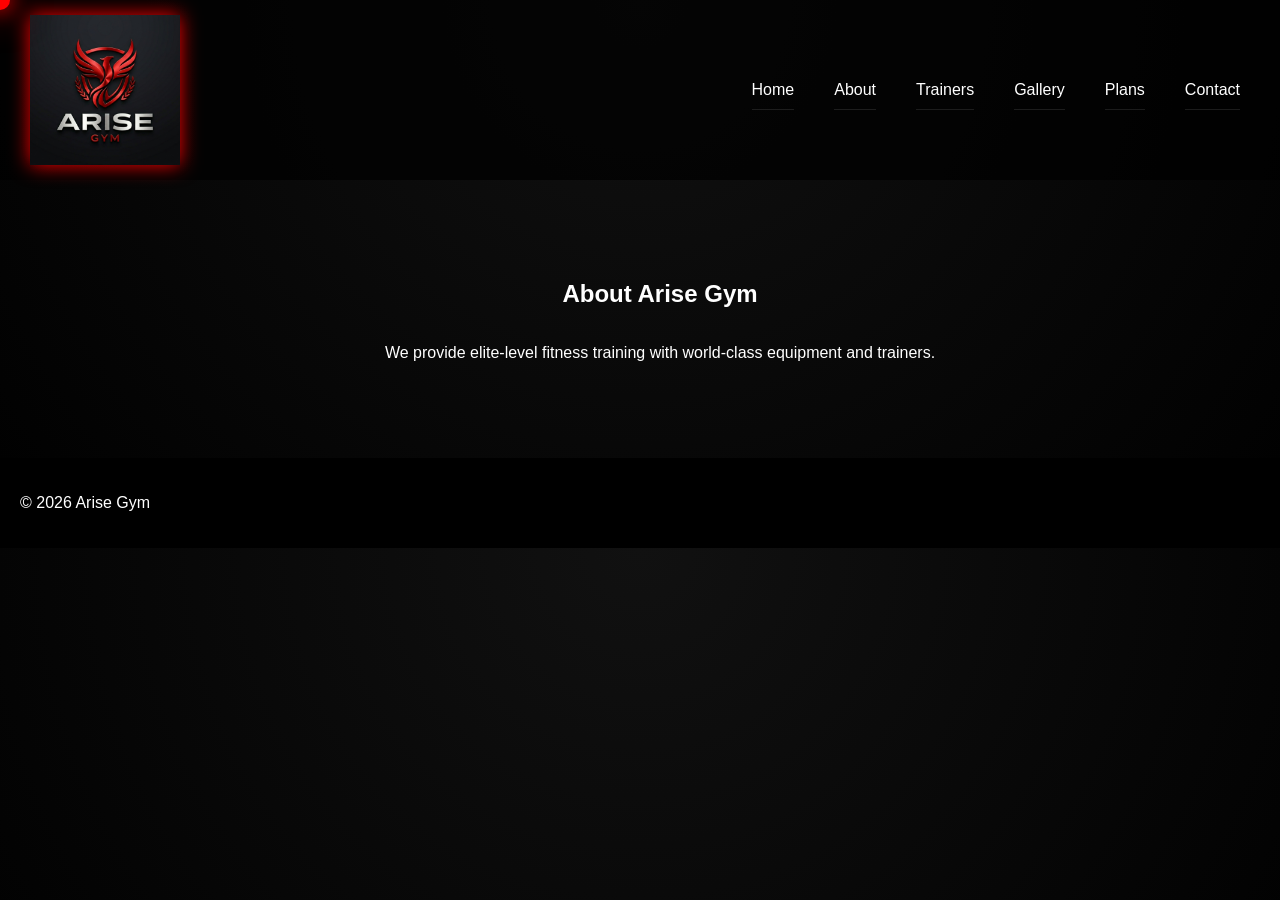
<file: about.html>
<!DOCTYPE html>

<html lang="en">
<head>
  <meta charset="UTF-8">
  <title>About - Arise Gym</title>
  <link rel="stylesheet" href="assets/css/style.css">
</head>

<body>
<div class="cursor"></div>  

<header class="navbar">
  <img src="assets/images/logo.png" class="logo">

  <nav>
    <a href="index.html">Home</a>
    <a href="about.html">About</a>
    <a href="trainers.html">Trainers</a>
    <a href="gallery.html">Gallery</a>
    <a href="membership.html">Plans</a>
    <a href="contact.html">Contact</a>
  </nav>
</header>

<section class="section">
  <h2>About Arise Gym</h2>
  <p>We provide elite-level fitness training with world-class equipment and trainers.</p>
</section>

<footer>
  <p>© 2026 Arise Gym</p>
</footer>
<script src="assets/js/script.js"></script>
</body>
</html>
</file>
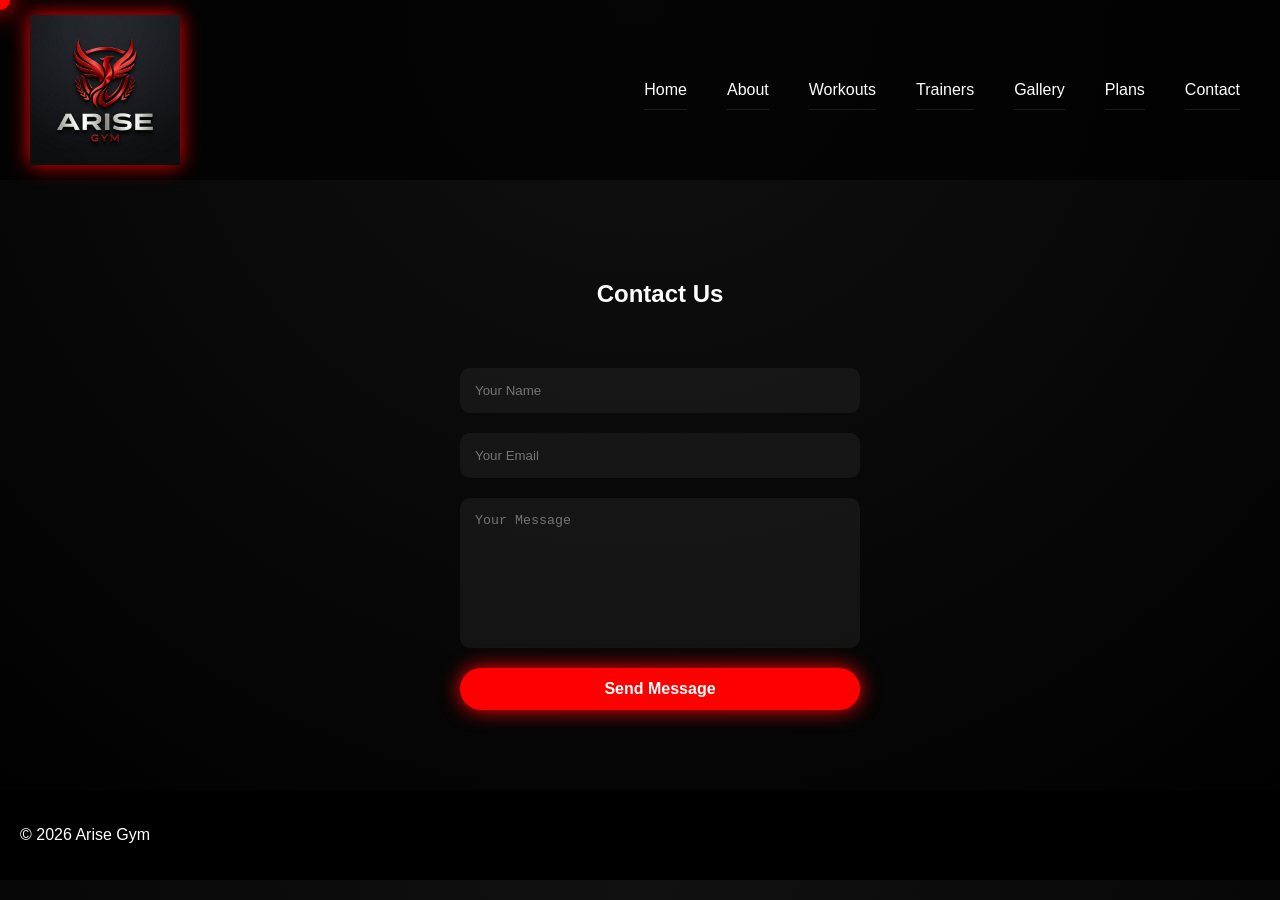
<file: contact.html>
<!DOCTYPE html>
<html lang="en">
<head>
  <meta charset="UTF-8">
  <title>Contact | Arise Gym</title>

  <link rel="stylesheet" href="assets/css/style.css">
</head>

<body>
<div class="cursor"></div>
<header class="navbar">
  <img src="assets/images/logo.png" class="logo">
  <nav>
    <a href="index.html">Home</a>
    <a href="about.html">About</a>
    <a href="workouts.html">Workouts</a>
    <a href="trainers.html">Trainers</a>
    <a href="gallery.html">Gallery</a>
    <a href="membership.html">Plans</a>
    <a href="contact.html">Contact</a>
  </nav>
</header>

<section class="section contact-section">
  <h2>Contact Us</h2>

  <div class="contact-container">

    <form class="contact-form">
      <input type="text" placeholder="Your Name" required>
      <input type="email" placeholder="Your Email" required>
      <textarea placeholder="Your Message" required></textarea>

      <button class="btn glow">Send Message</button>
    </form>

  </div>
</section>


<footer>
  <p>© 2026 Arise Gym</p>
</footer>
<script src="assets/js/script.js"></script>
</body>
</html>
</file>
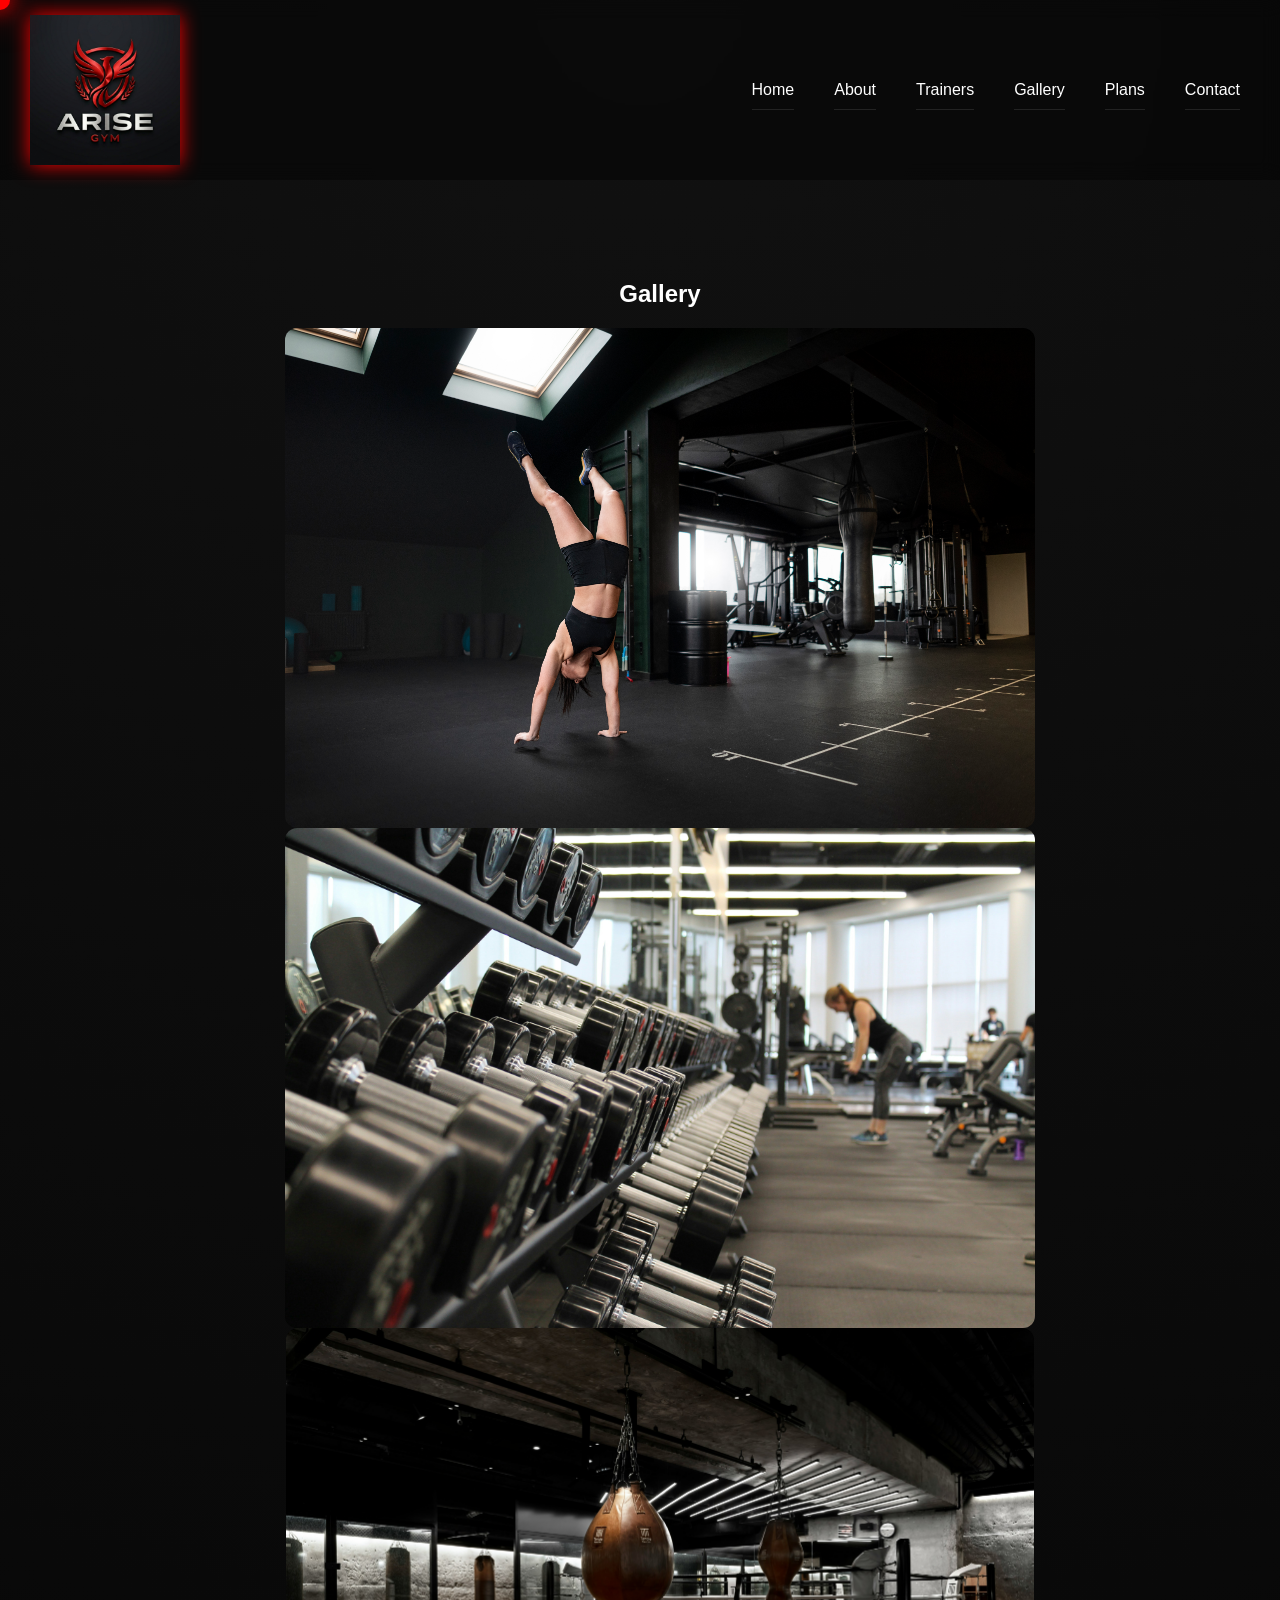
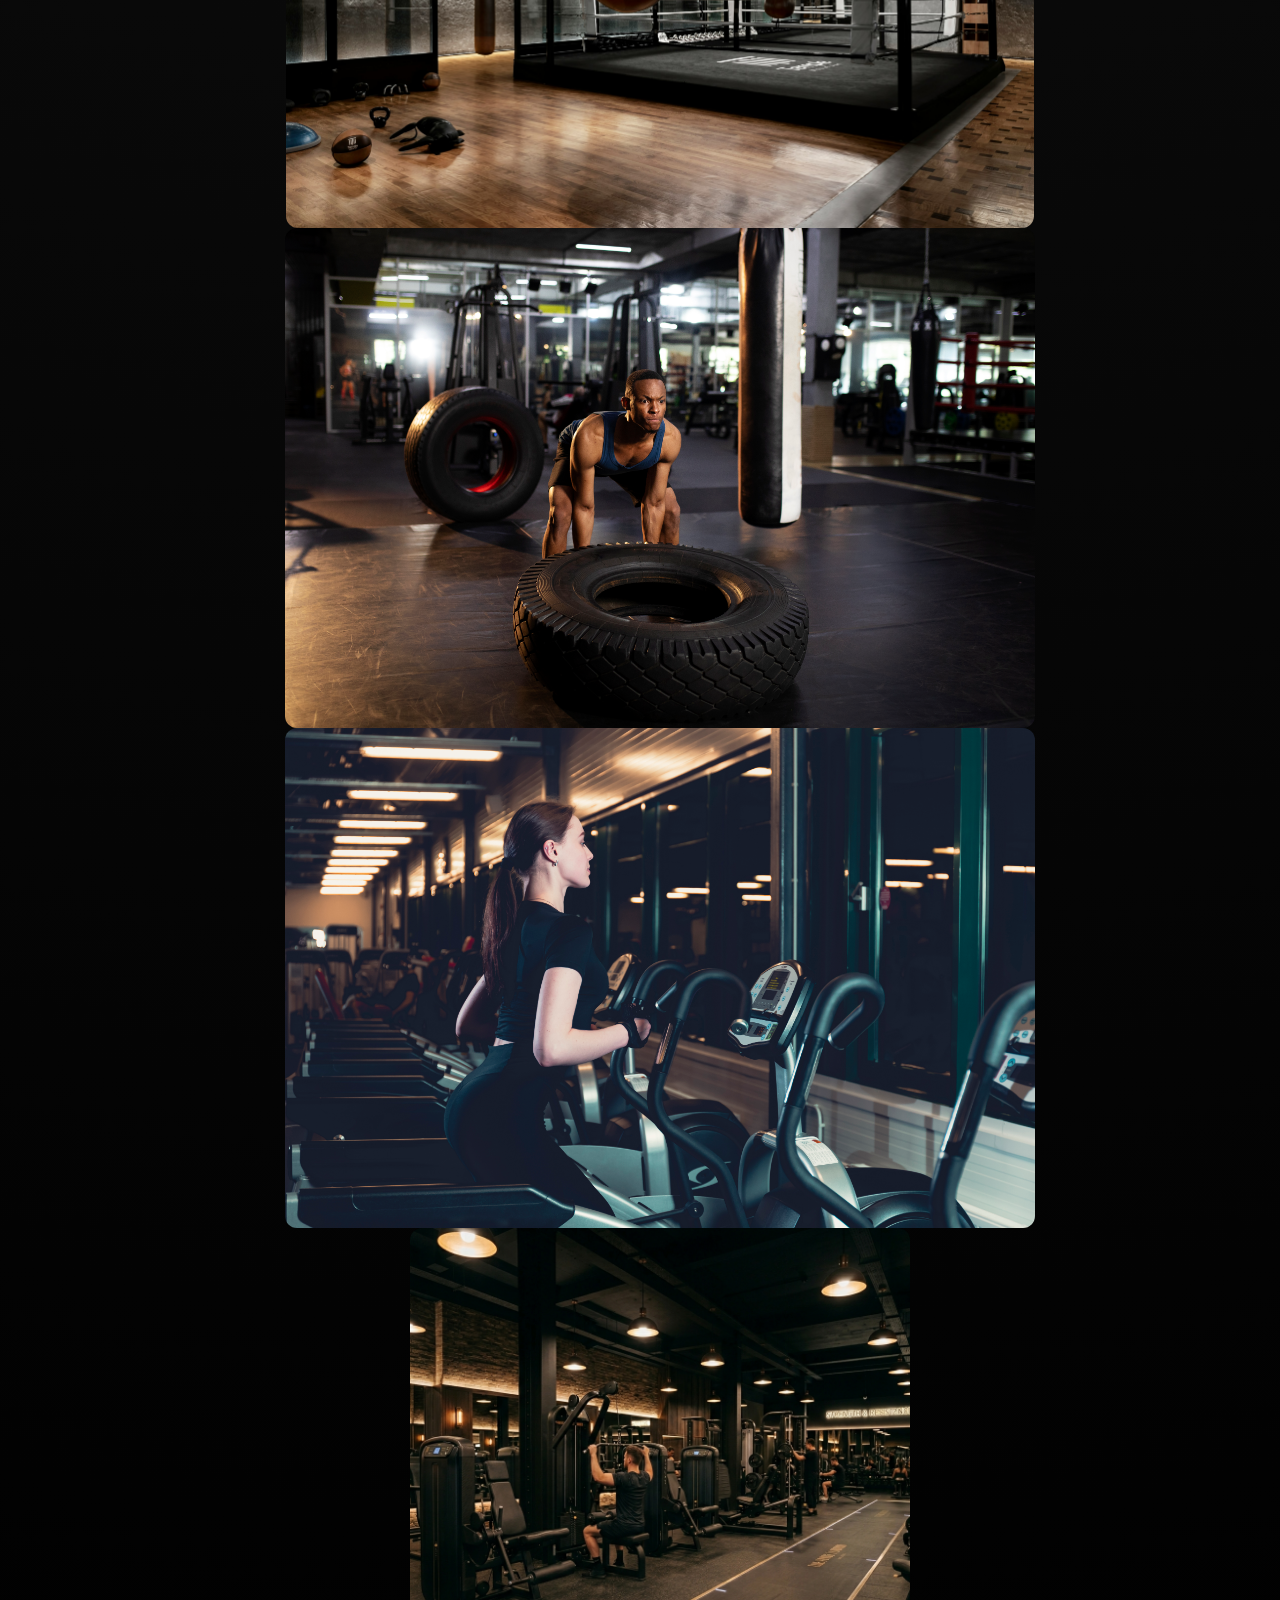
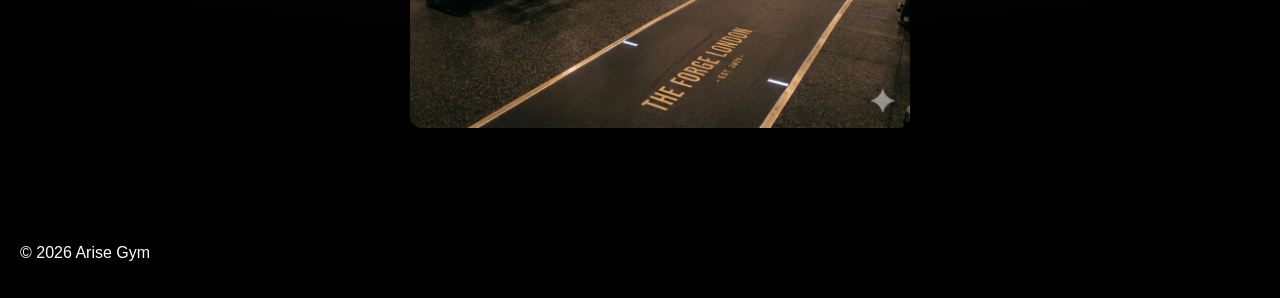
<file: gallery.html>
<!DOCTYPE html>

<html lang="en">
<head>
  <meta charset="UTF-8">
  <title>Gallery - Arise Gym</title>
  <link rel="stylesheet" href="assets/css/style.css">
</head>

<body>
<div class="cursor"></div>
<header class="navbar">
  <img src="assets/images/logo.png" class="logo">

  <nav>
    <a href="index.html">Home</a>
    <a href="about.html">About</a>
    <a href="trainers.html">Trainers</a>
    <a href="gallery.html">Gallery</a>
    <a href="membership.html">Plans</a>
    <a href="contact.html">Contact</a>
  </nav>
</header>

<section class="section">
  <h2>Gallery</h2>

  <div class="gallery-item">
  <img src="assets/images/gallery/gym1.jpg">
  <div class="overlay">crossfit section</div>
</div>
    <div class="gallery-item">
      <img src="assets/images/gallery/gym2.jpg">
      <div class="overlay">weight section</div>
    </div>
    <div class="gallery-item">
      <img src="assets/images/gallery/gym3.jpg">
      <div class="overlay">combat section</div>
    </div>
    <div class="gallery-item">
      <img src="assets/images/gallery/gym4.jpg">
      <div class="overlay">strength area</div>
    </div>
    <div class="gallery-item">
      <img src="assets/images/gallery/gym5.jpg">
      <div class="overlay">cardio section</div>
    </div>
    <div class="gallery-item">
      <img src="assets/images/gallery/gym6.jpg">
      <div class="overlay">machine section</div>
    </div>
  
</section>

<footer>
  <p>© 2026 Arise Gym</p>
</footer>
<script src="assets/js/script.js"></script>
</body>
</html>
</file>
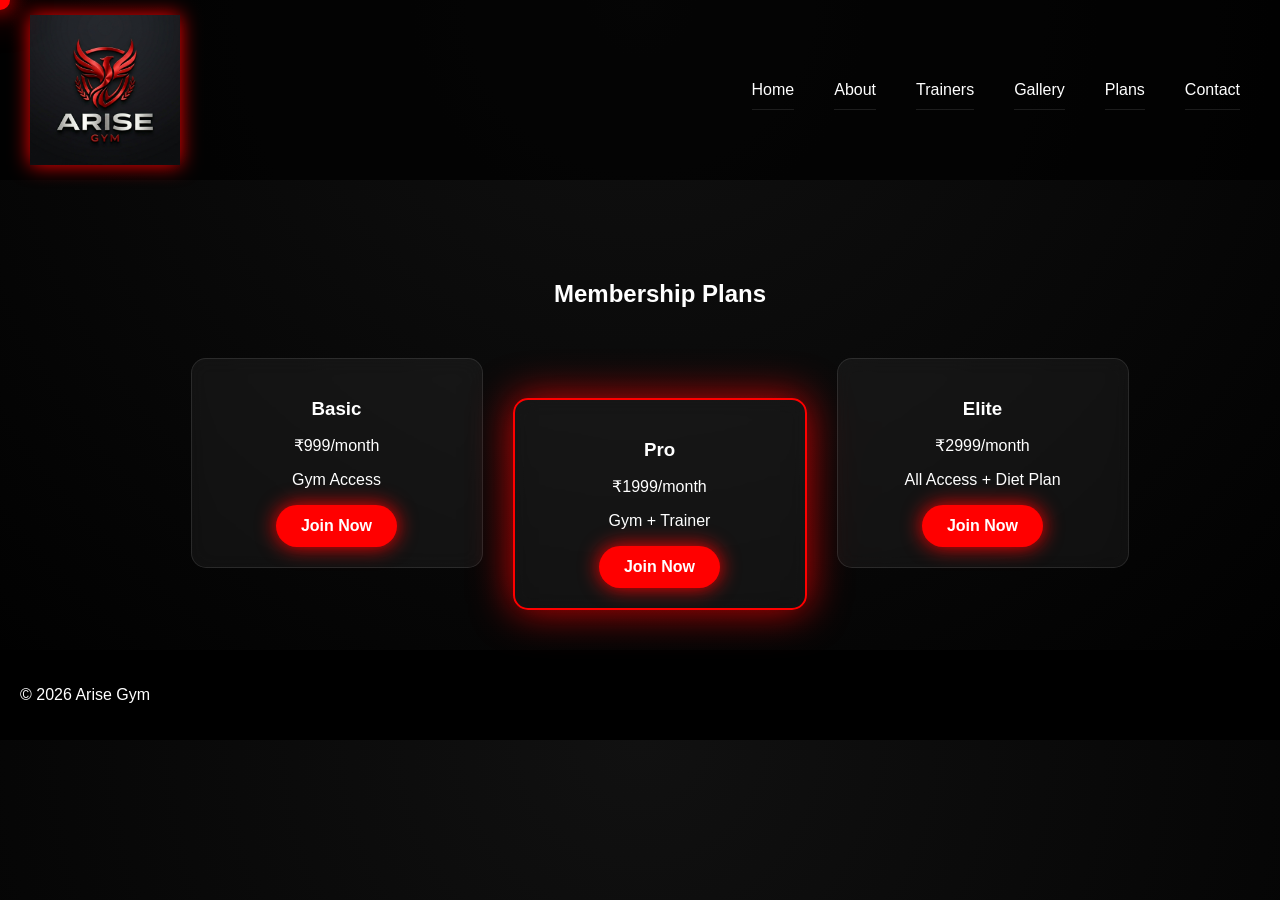
<file: membership.html>
<!DOCTYPE html>
<html lang="en">
<head>
  <meta charset="UTF-8">
  <title>Membership | Arise Gym</title>

  <link rel="stylesheet" href="assets/css/style.css">
</head>

<body>
<div class="cursor"></div>
<!-- NAVBAR -->
<header class="navbar">
  <img src="assets/images/logo.png" class="logo">
  <nav>
    <a href="index.html">Home</a>
    <a href="about.html">About</a>
    <a href="trainers.html">Trainers</a>
    <a href="gallery.html">Gallery</a>
    <a href="membership.html">Plans</a>
    <a href="contact.html">Contact</a>
  </nav>
</header>

<!-- MEMBERSHIP SECTION -->
<section class="section pricing-section">
  <h2>Membership Plans</h2>

  <div class="pricing">

    <div class="price-card">
      <h3>Basic</h3>
      <p>₹999/month</p>
      <p>Gym Access</p>
      <button class="btn glow">Join Now</button>
    </div>

    <div class="price-card popular">
      <h3>Pro</h3>
      <p>₹1999/month</p>
      <p>Gym + Trainer</p>
      <button class="btn glow">Join Now</button>
    </div>

    <div class="price-card">
      <h3>Elite</h3>
      <p>₹2999/month</p>
      <p>All Access + Diet Plan</p>
      <button class="btn glow">Join Now</button>
    </div>

  </div>
</section>

<!-- FOOTER -->
<footer>
  <p>© 2026 Arise Gym</p>
</footer>
<script src="assets/js/script.js"></script>
</body>
</html>
</file>
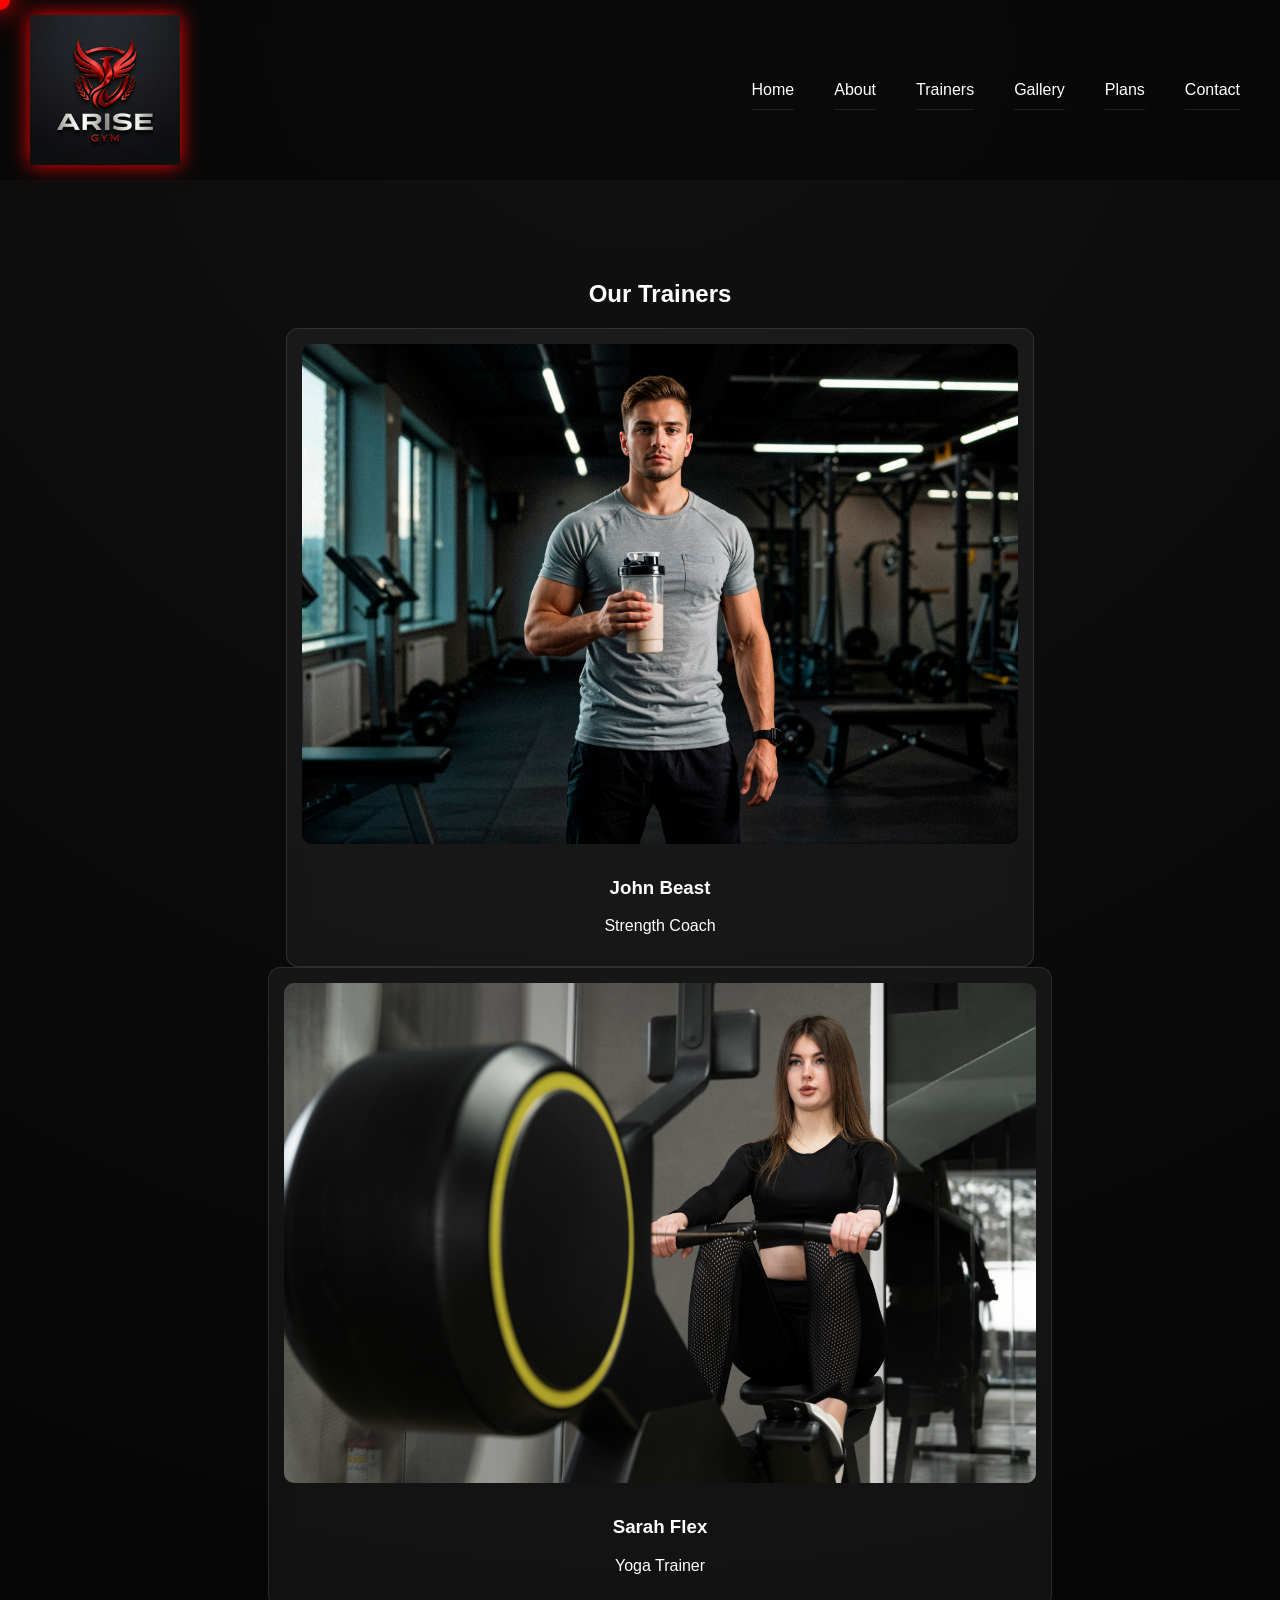
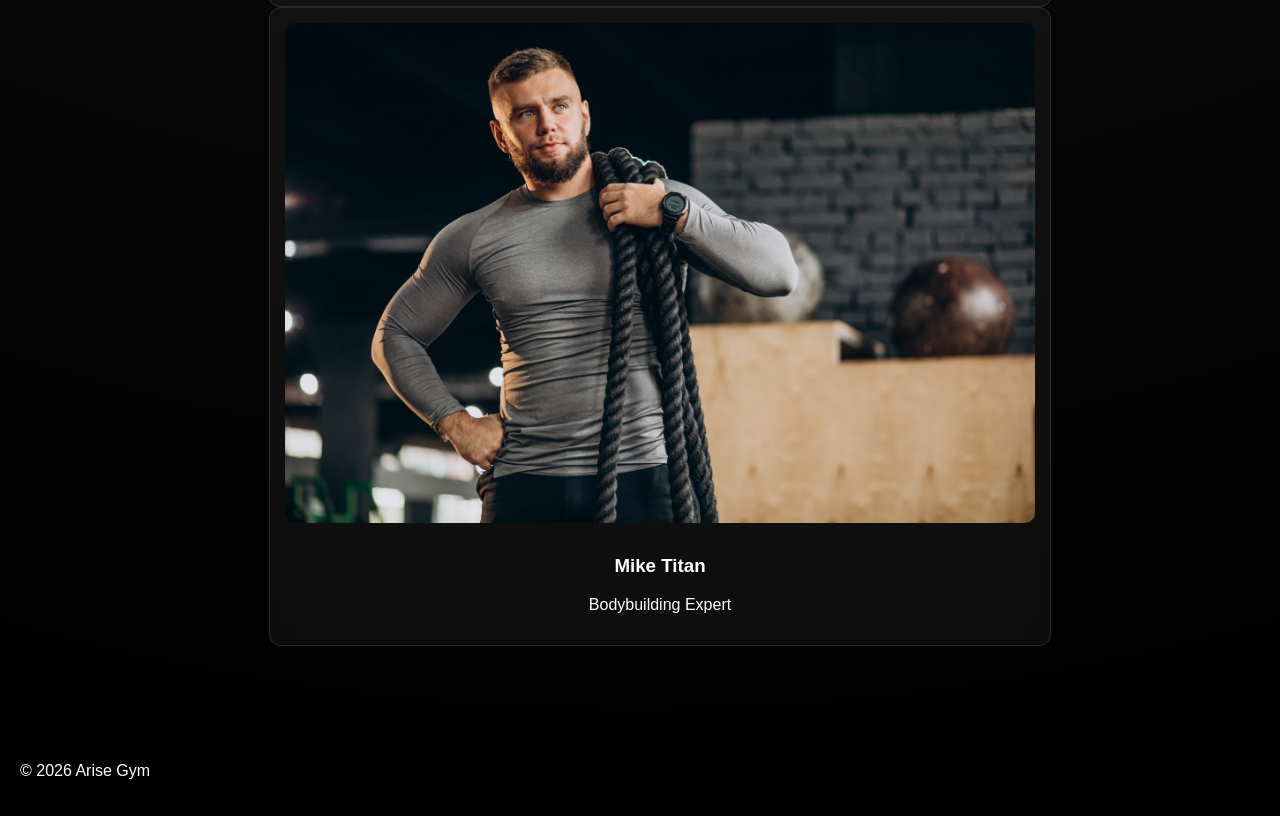
<file: trainers.html>
<!DOCTYPE html>

<html lang="en">
<head>
  <meta charset="UTF-8">
  <title>Trainers - Arise Gym</title>
  <link rel="stylesheet" href="assets/css/style.css">
</head>

<body>
<div class="cursor"></div>
<header class="navbar">
  <img src="assets/images/logo.png" class="logo">

  <nav>
    <a href="index.html">Home</a>
    <a href="about.html">About</a>
    <a href="trainers.html">Trainers</a>
    <a href="gallery.html">Gallery</a>
    <a href="membership.html">Plans</a>
    <a href="contact.html">Contact</a>
  </nav>
</header>

<section class="section">
  <h2>Our Trainers</h2>

  <div class="card">
  <img src="assets/images/trainers/trainer1.jpg">
  <h3>John Beast</h3>
  <p>Strength Coach</p>
</div>
<div class="card">
  <img src="assets/images/trainers/trainer2.jpg">
  <h3>Sarah Flex</h3>
  <p>Yoga Trainer</p>
</div>

<div class="card">
  <img src="assets/images/trainers/trainer3.jpg">
  <h3>Mike Titan</h3>
  <p>Bodybuilding Expert</p>
</div>

  </div>
</section>

<footer>
  <p>© 2026 Arise Gym</p>
</footer>
<script src="assets/js/script.js"></script>
</body>
</html>
</file>
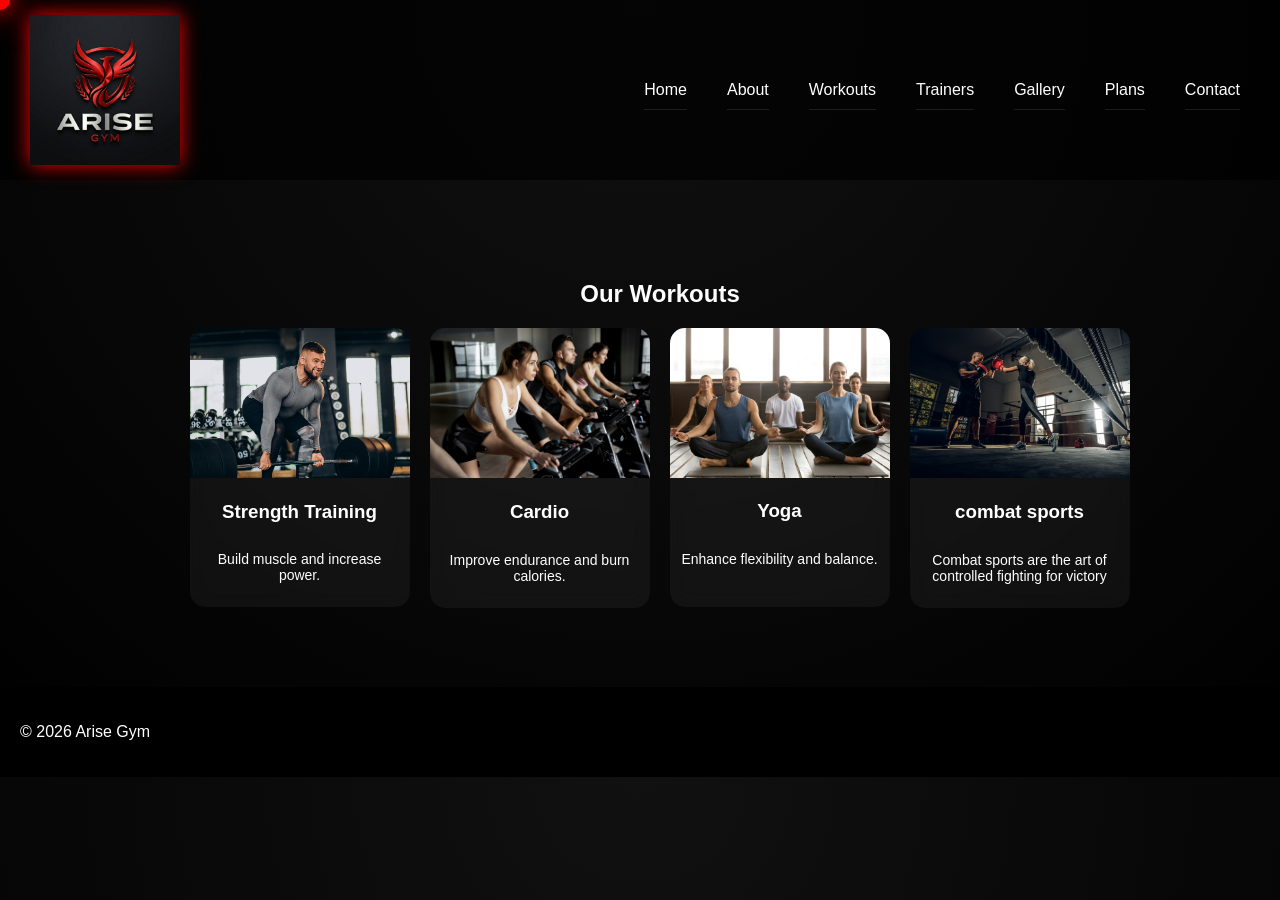
<file: workouts.html>
<!DOCTYPE html>
<html lang="en">
<head>
  <meta charset="UTF-8">
  <title>Workouts | Arise Gym</title>

  <link rel="stylesheet" href="assets/css/style.css">
</head>

<body>
<div class="cursor"></div>
<!-- NAVBAR -->
<header class="navbar">
  <img src="assets/images/logo.png" class="logo">
  <nav>
    <a href="index.html">Home</a>
    <a href="about.html">About</a>
    <a href="workouts.html">Workouts</a>
    <a href="trainers.html">Trainers</a>
    <a href="gallery.html">Gallery</a>
    <a href="membership.html">Plans</a>
    <a href="contact.html">Contact</a>
  </nav>
</header>

<!-- WORKOUT SECTION -->
<section class="section">
  <h2>Our Workouts</h2>

  <div class="workout-container">

    <div class="workout-card">
      <img src="assets/images/workouts/work1.jpg" alt="Strength">
      <h3>Strength Training</h3>
      <p>Build muscle and increase power.</p>
    </div>

    <div class="workout-card">
      <img src="assets/images/workouts/work2.jpg" alt="Cardio">
      <h3>Cardio</h3>
      <p>Improve endurance and burn calories.</p>
    </div>

    <div class="workout-card">
      <img src="assets/images/workouts/work3.jpg" alt="Yoga">
      <h3>Yoga</h3>
      <p>Enhance flexibility and balance.</p>
    </div>

    <div class="workout-card">
      <img src="assets/images/workouts/work4.jpg" alt="combat sports">
      <h3>combat sports</h3>
      <p>Combat sports are the art of controlled fighting for victory</p>
    </div>

  </div>
</section>

<!-- FOOTER -->
<footer>
  <p>© 2026 Arise Gym</p>
</footer>
<script src="assets/js/script.js"></script>
</body>
</html>
</file>
<file: assets/css/style.css>
body {
  font-family: 'Poppins', sans-serif;
}
html {
scroll-behavior: smooth;
}

body {
margin: 0;
font-family: 'Poppins', sans-serif;
background: radial-gradient(circle at top, #111, #000);
color: white;
}

/* NAVBAR - GLASS EFFECT */
.navbar {
display: flex;
justify-content: space-between;
align-items: center;
padding: 20px 40px;
position: sticky;
top: 0;
background: rgba(0,0,0,0.7);
}


.logo {
font-size: 28px;
font-weight: 800;
color: red;
}

/* HERO */
.hero {
height: 100vh;
background: linear-gradient(rgba(0,0,0,0.6), rgba(0,0,0,0.9)),
url('../images/gym.jpg');
background-size: cover;
background-position: center;
display: flex;
align-items: center;
justify-content: center;
text-align: center;
}

.hero h2 {
font-size: 60px;
font-weight: 800;
}

.hero p {
opacity: 0.7;
}

/* BUTTON */
.btn {
padding: 10px 20px;
border: none;
background: linear-gradient(45deg, red, orange);
color: white;
cursor: pointer;
border-radius: 30px;
transition: 0.3s;
}

.btn:hover {
box-shadow: 0 0 15px red;
transform: scale(1.05);
}

.glow {
box-shadow: 0 0 20px red;
}

.btn:hover {
transform: scale(1.1);
}

/* SECTIONS */
.section {
padding: 80px 20px;
text-align: center;
}

/* CARDS */
.grid {
display: flex;
justify-content: center;
gap: 20px;
}

.card {
background: rgba(255,255,255,0.05);
padding: 20px;
border-radius: 15px;
backdrop-filter: blur(10px);
transition: 0.4s;
}

.card:hover {
transform: translateY(-15px) scale(1.05);
}

/* GALLERY */
.gallery img {
width: 200px;
border-radius: 10px;
transition: 0.3s;
}

.gallery img:hover {
transform: scale(1.1);
}

/* PRICING SECTION ONLY */

.pricing-section .pricing {
  display: flex;
  justify-content: center;
  align-items: flex-start;
  gap: 30px;
  margin-top: 30px;
  flex-wrap: nowrap;
}

.pricing-section .price-card {
  width: 250px;
  flex-shrink: 0;
  padding: 20px;
  border-radius: 15px;
  text-align: center;
  background: rgba(255,255,255,0.05);
  backdrop-filter: blur(10px);
  transition: 0.3s;
}

.pricing-section .price-card:hover {
  transform: scale(1.05);
}

.pricing-section .price-card.popular {
  transform: translateY(40px);
  border: 2px solid red;
}

.pricing-section .price-card.popular:hover {
  transform: translateY(40px) scale(1.05);
}
/* FIX HOVER FOR PRO */
.price-card.popular:hover {
  transform: translateY(40px) scale(1.05);
}
/* FOOTER */
footer {
background: black;
padding: 20px;
}
.menu-toggle {
  display: block;
  font-size: 25px;
  cursor: pointer;
}

/* MOBILE MENU */

@media (max-width: 768px) {

nav {
display: none !important;
flex-direction: column;
align-items: flex-start;
background: rgba(0,0,0,0.95);
position: absolute;
top: 70px;
right: 20px;
width: 220px;
padding: 20px;
border-radius: 10px;
z-index: 1000;
}

nav.active {
display: flex;
}

.menu-toggle {
display: block;
}
}
nav {
display: flex;
gap: 20px;
}

nav a {
padding: 10px 0;
width: 100%;
border-bottom: 1px solid rgba(255,255,255,0.1);
}
.gallery {
display: grid;
grid-template-columns: repeat(auto-fit, minmax(250px, 1fr));
gap: 20px;
}

.gallery img {
width: 100%;
border-radius: 12px;
transition: 0.4s ease;
}

.gallery img:hover {
transform: scale(1.1);
}
.grid {
display: grid;
grid-template-columns: repeat(auto-fit, minmax(250px, 1fr));
gap: 20px;
}

.card {
background: rgba(255,255,255,0.05);
backdrop-filter: blur(10px);
border: 1px solid rgba(255,255,255,0.1);
padding: 15px;
border-radius: 12px;
text-align: center;
transition: 0.4s;
}

.card img {
width: 100%;
border-radius: 10px;
margin-bottom: 10px;
}

.card:hover {
transform: translateY(-10px) scale(1.03);
}
.pricing {
display: grid;
grid-template-columns: repeat(auto-fit, minmax(250px, 1fr));
gap: 20px;
}

.price-card {
background: rgba(255,255,255,0.05);
padding: 20px;
border-radius: 12px;
text-align: center;
transition: 0.4s;
}

.price-card h3 {
margin-bottom: 10px;
}

.price {
font-size: 28px;
font-weight: bold;
margin: 10px 0;
}

.price-card:hover {
transform: scale(1.05);
}

/* Highlight middle plan */
.popular {
border: 2px solid red;
transform: scale(1.05);
}
#progress-bar {
position: fixed;
top: 0;
left: 0;
height: 4px;
background: red;
width: 0%;
z-index: 2000;
}
.cursor {
width: 20px;
height: 20px;
background: red;
border-radius: 50%;
position: fixed;
pointer-events: none;
transform: translate(-50%, -50%);
transition: 0.1s;
z-index: 2000;
}
.logo {
  height: 150px;
  transition: 0.3s;
}

.logo:hover {
  transform: scale(1.1);
}
.logo {
  filter: drop-shadow(0 0 10px red);
}
.navbar {
  display: flex;
  justify-content: space-between;
  align-items: center;
  padding: 15px 30px;
}
.card img {
  width: 100%;
  height: 500px;
  object-fit: cover;
  object-position: top;
  border-radius: 10px;
}
.card {
  transition: 0.3s;
}

.card:hover {
  transform: translateY(-10px);
}
.gallery {
  display: grid;
  grid-template-columns: repeat(auto-fit, minmax(250px, 1fr));
  gap: 15px;
}

.gallery-item {
  position: relative;
  height: 500px;
  overflow: hidden;
  border-radius: 12px;
}

.gallery-item img {
  width: 100%;
  height: 100%;
  object-fit: cover;
  object-position: center;
  transition: 0.5s;
}

.gallery-item:hover img {
  transform: scale(1.2);
}

.overlay {
  position: absolute;
  bottom: 0;
  width: 100%;
  padding: 15px;
  background: linear-gradient(transparent, black);
  color: white;
  opacity: 0;
  transition: 0.5s;
}

.gallery-item:hover .overlay {
  opacity: 1;
}
/* LIGHTBOX FULL FIX */

#lightbox {
  position: fixed;
  top: 0;
  left: 0;
  width: 100%;
  height: 100%;
  background: rgba(0,0,0,0.95);
  display: none;
  justify-content: center;
  align-items: center;
  z-index: 9999;
}

/* Image */
#lightbox img {
  max-width: 80%;
  max-height: 80%;
  border-radius: 10px;
  z-index: 1;
}

/* Close Button */
#close {
  position: absolute;
  top: 20px;
  right: 30px;
  font-size: 40px;
  color: white;
  cursor: pointer;
  z-index: 10000;
}


.gallery img:hover {
  transform: scale(1.08);
  box-shadow: 0 0 10px red,
              0 0 20px red,
              0 0 40px red;
}

.btn {
  padding: 12px 30px;
  background: red;
  color: white;
  border: none;
  border-radius: 30px;
  cursor: pointer;
  font-size: 16px;

  transition: 0.3s ease;
}

/* HOVER EFFECT */
.btn:hover {
  transform: scale(1.1);
  box-shadow: 0 0 10px red,
              0 0 20px red,
              0 0 40px red;
}


@keyframes pulseGlow {
  0% {
    box-shadow: 0 0 5px red;
  }
  50% {
    box-shadow: 0 0 20px red, 0 0 40px red;
  }
  100% {
    box-shadow: 0 0 5px red;
  }
}

.btn.glow {
  animation: pulseGlow 2s infinite;
}
/* LOADER STYLE */

#loader {
  position: fixed;
  top: 0;
  left: 0;
  width: 100%;
  height: 100%;

  background: black;
  display: flex;
  justify-content: center;
  align-items: center;

  z-index: 10000;
}

/* TEXT STYLE */
#loader h1 {
  color: red;
  font-size: 50px;
  letter-spacing: 5px;

  animation: pulseText 1.5s infinite;
}

/* ANIMATION */
@keyframes pulseText {
  0% {
    opacity: 0.5;
    transform: scale(1);
  }
  50% {
    opacity: 1;
    transform: scale(1.2);
  }
  100% {
    opacity: 0.5;
    transform: scale(1);
  }
}
/* CLEAN HERO ANIMATION */

.hero-title {
  font-size: 50px;
  text-align: center;
}

.hero-title span {
  display: inline-block;
  margin: 0 10px;
  opacity: 0;
  transform: translateY(60px);
}

/* TRIGGER ANIMATION */
.hero-title.active span {
  animation: riseUp 0.8s ease forwards;
}

/* DELAYS */
.hero-title.active span:nth-child(1) {
  animation-delay: 0.2s;
}
.hero-title.active span:nth-child(2) {
  animation-delay: 0.6s;
}
.hero-title.active span:nth-child(3) {
  animation-delay: 1s;
}

/* KEYFRAMES */
@keyframes riseUp {
  from {
    opacity: 0;
    transform: translateY(60px);
  }
  to {
    opacity: 1;
    transform: translateY(0);
  }
}

/* GLOW */
.hero-title span {
  color: white;
  text-shadow: 0 0 10px red,
               0 0 20px red,
               0 0 40px red;
}
/* BMI SECTION */

.bmi-box {
  text-align: center;
  margin-top: 20px;
}

.bmi-box input {
  padding: 10px;
  margin: 10px;
  width: 200px;
  border-radius: 10px;
  border: none;
  outline: none;
}

#result {
  margin-top: 15px;
  font-size: 18px;
  color: white;
}
/* CONTACT */

.contact-box {
  display: flex;
  flex-direction: column;
  align-items: center;
}

.contact-box input,
.contact-box textarea {
  width: 300px;
  margin: 10px;
  padding: 10px;
  border-radius: 10px;
  border: none;
  outline: none;
}

.contact-box textarea {
  height: 100px;
}
/* WORKOUT PAGE */

.workout-container {
  display: flex;
  flex-wrap: wrap;
  justify-content: center;
  gap: 20px;
}

.workout-card {
  width: 220px;
  border-radius: 15px;
  overflow: hidden;
  text-align: center;
  background: rgba(255,255,255,0.05);
  backdrop-filter: blur(10px);
  transition: 0.3s;
}

.workout-card img {
  width: 100%;
  height: 150px;
  object-fit: cover;
}

.workout-card p {
  font-size: 14px;
  padding: 10px;
}

.workout-card:hover {
  transform: scale(1.05);
  box-shadow: 0 0 20px red;
}
.section {
  width: 100%;
  display: flex;
  flex-direction: column;
  align-items: center;
}
/* ===== TRAINERS FIX (FOR YOUR CURRENT STRUCTURE) ===== */

#trainers .grid {
  display: flex;
  justify-content: center;
  gap: 30px;
  flex-wrap: nowrap;   /* keeps all 3 in one row */
}

#trainers .card {
  width: 300px;
  flex-shrink: 0;
}
/* ===== PREMIUM MEMBERSHIP DESIGN ===== */

.pricing {
  display: flex;
  justify-content: center;
  gap: 40px;
  margin-top: 50px;
}

.price-card {
  width: 260px;
  padding: 30px;
  border-radius: 20px;
  text-align: center;

  background: rgba(255, 255, 255, 0.05);
  backdrop-filter: blur(15px);

  border: 1px solid rgba(255,255,255,0.1);

  transition: 0.3s;
}

/* Hover glow */
.price-card:hover {
  transform: translateY(-10px) scale(1.05);
  box-shadow: 0 0 30px rgba(255, 0, 0, 0.7);
}

/* PRO CARD (highlighted) */
.price-card.popular {
  transform: scale(1.1);
  border: 2px solid red;
  box-shadow: 0 0 40px rgba(255, 0, 0, 0.8);
}

/* Button upgrade */
.btn.glow {
  background: red;
  border: none;
  padding: 12px 25px;
  border-radius: 30px;
  color: white;
  font-weight: bold;
  cursor: pointer;
  transition: 0.3s;
}

.btn.glow:hover {
  box-shadow: 0 0 20px red;
}
/* ===== CONTACT PAGE ===== */

.contact-container {
  display: flex;
  justify-content: center;
  margin-top: 40px;
}

.contact-form {
  width: 400px;
  display: flex;
  flex-direction: column;
  gap: 20px;
}

.contact-form input,
.contact-form textarea {
  padding: 15px;
  border-radius: 10px;
  border: none;
  outline: none;

  background: rgba(255,255,255,0.05);
  color: white;
}

.contact-form textarea {
  height: 120px;
  resize: none;
}

.contact-form input:focus,
.contact-form textarea:focus {
  box-shadow: 0 0 10px red;
}
/* ===== NAVBAR HOVER ===== */

.navbar nav a {
  position: relative;
  color: white;
  text-decoration: none;
  margin: 0 10px;
}

.navbar nav a::after {
  content: "";
  position: absolute;
  width: 0%;
  height: 2px;
  left: 0;
  bottom: -5px;
  background: red;
  transition: 0.3s;
}

.navbar nav a:hover::after {
  width: 100%;
}
/* ===== BUTTON EFFECT ===== */

.btn {
  transition: 0.3s;
}

.btn:hover {
  transform: scale(1.05);
}
/* ===== SECTION SPACING ===== */

.section {
  padding: 80px 20px;
}
/* ===== SCROLL REVEAL ===== */

.reveal {
  opacity: 0;
  transform: translateY(60px);
  transition: 0.6s ease;
}

.reveal.active {
  opacity: 1;
  transform: translateY(0);
}
/* ===== GLOW CURSOR ===== */

.cursor {
  width: 20px;
  height: 20px;
  border-radius: 50%;
  position: fixed;
  background: red;
  pointer-events: none;
  transform: translate(-50%, -50%);
  box-shadow: 0 0 20px red, 0 0 40px red;
  z-index: 9999;
}
</file>
